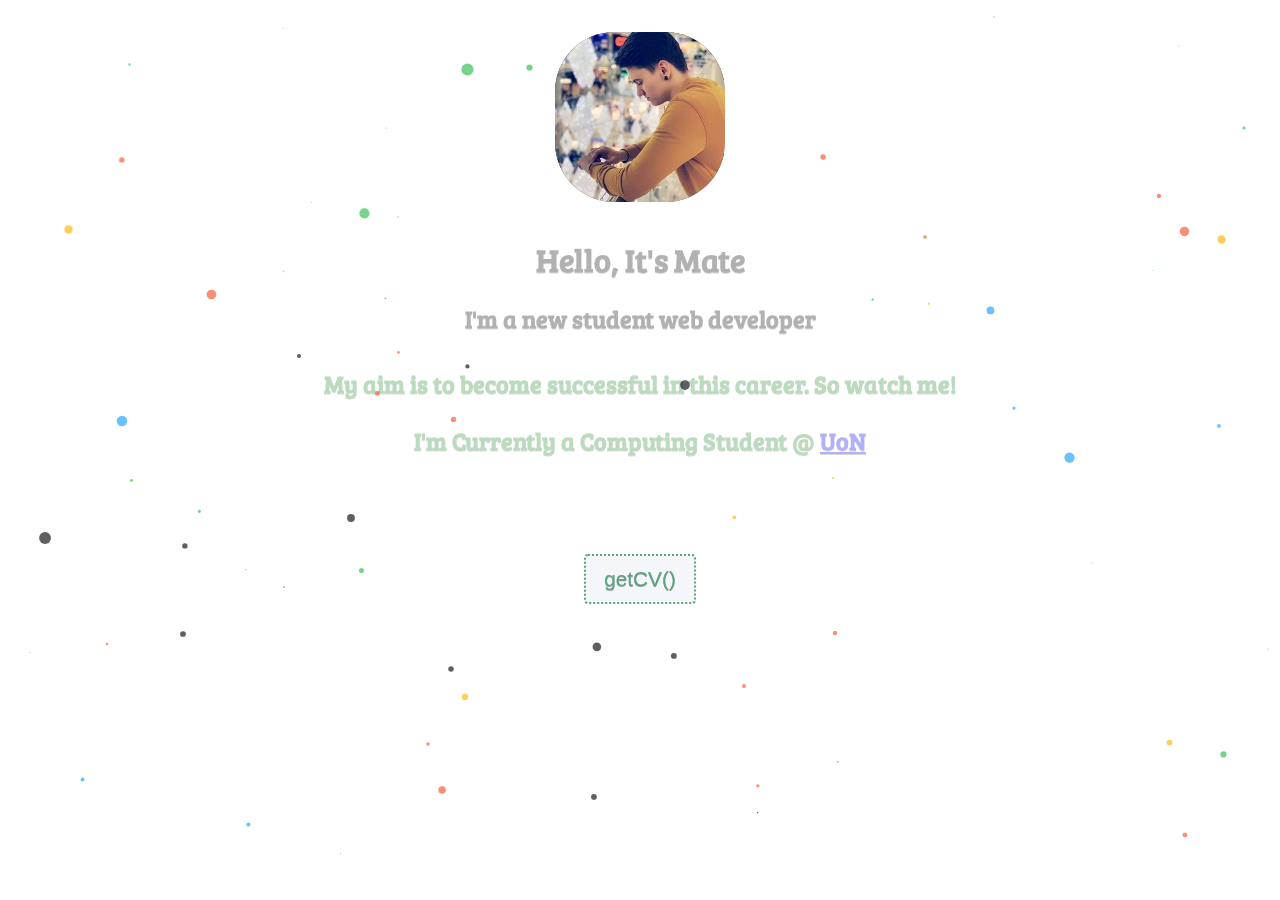
<file: index.html>
<!DOCTYPE html>
<html lang="en">
    <head>
        <title></title>
        <meta charset="UTF-8">
        <meta name="viewport" content="width=device-width, initial-scale=1">
        <link href="main.css" rel="stylesheet">
        
<link rel="stylesheet" href="https://use.fontawesome.com/releases/v5.6.3/css/all.css" integrity="sha384-UHRtZLI+pbxtHCWp1t77Bi1L4ZtiqrqD80Kn4Z8NTSRyMA2Fd33n5dQ8lWUE00s/"
crossorigin="anonymous"> 
   <!-- Google webfonts  -->
<link href="https://fonts.googleapis.com/css?family=Bree+Serif" rel="stylesheet">
<!-- own stylesheet -->

    </head>
    <body>
        <div class="container-fluid">
            <div class="circles"><img src="images/normal.jpg" id="profilePic"></div>
            <header>
              <h1>Hello, It's Mate </h1> <h2>I'm a new student web developer</h2>
                <p><h4> My aim is to become successful in this career.  So watch me! 
              
                <p></p>I'm Currently a Computing Student @ <a href="https://www.northampton.ac.uk/">UoN</a> </p> </h4>
            </header> 
            <ul class="links">
                <li>
                    <a href="https://github.com/mateszenyan"><i class="fab fa-github fa-3x"></i></a>
                </li>
              <li>
                    <a href="https://twitter.com/MateSzenyan"><i class="fab fa-twitter fa-3x"></i></a>
                </li>
              <li>
                    <a href="https://codepen.io/mateszenyan"><i class="fab fa-codepen fa-3x"></i></a>
                </li>
                <li>
                  <a href="https://www.linkedin.com/in/mate-szenyan-a828131a5/"><i class="fab fa-linkedin-in fa-3x"></i></a>  
                </li>
            </ul>
            <p class="cv-button">
            
               <a href="portfolio.html" class="button" onmouseover="changePic()" onmouseout="normalPic()">getCV()</a>
            </p>
        </div>
        <script src="main.js"></script>
    </body>
</html>
</file>
<file: main.css>
body {
    text-align: center;
    text-shadow: 0 1px 0px rgba(0,0,0,.5);
}

header {
    font-family: 'Bree Serif', serif;
    opacity: 0.3;
    padding-bottom: 15px;
}
.circles img {
    width: 170px; 
    height: 170px;
    border-radius: 35%;
    background: url(images/photo.jpg) no-repeat;
}

.circles {
    margin-top: 2rem;
    margin-bottom: 2rem;
    transition: opacity .25s ease-in-out;
}

.cv-button .button {
    font-size: 1.3rem;
    opacity: .75;
    transition: opacity .25s ease-in-out;
    color: rgb(31, 139, 82);
    font-family: sans-serif;
}

.bcv-button:hover {
    opacity: 0.5;
}

.button {
    display: inline-block;
    padding: 8px 18px;
    font-weight: normal;
    line-height: 1.42857143;
    text-align: center;
    white-space: nowrap;
    vertical-align: middle;
    cursor: pointer;
    user-select: none;
    background-color: rgb(242, 243, 247);
    border: 2px dotted;
    border-radius: 4px;
    text-decoration: none;
}
h3 {
    font-size: 1.3rem;
    text-decoration: none;
    font-family: 'Bree Serif', serif;
}
h3:hover {
    text-decoration: none;
}
h4 {
    font-size: 1.5rem;
    color: rgb(33, 139, 42);
    
}
i {
padding: 15px;
font-family: sans-serif;
color: rgb(33, 139, 42);

}
.links li a .i {
    font-size: 75px;
    text-decoration: none;
    height: 10px;
    margin-top: 1rem;
}

a:hover {
    text-decoration: none;
}
ul {
    list-style-type: none;
}

.links li {
    display: inline;
    padding: 0;
    margin: 1 rem;
    white-space: nowrap;
    list-style-type: none;
    opacity: 0.5;
    padding: 1 rem;
}
.links li:hover {
    opacity: 2;
}

.ball {
    position :absolute;
    border-radius: 100%;
    opacity: 0.7;
}
</file>
